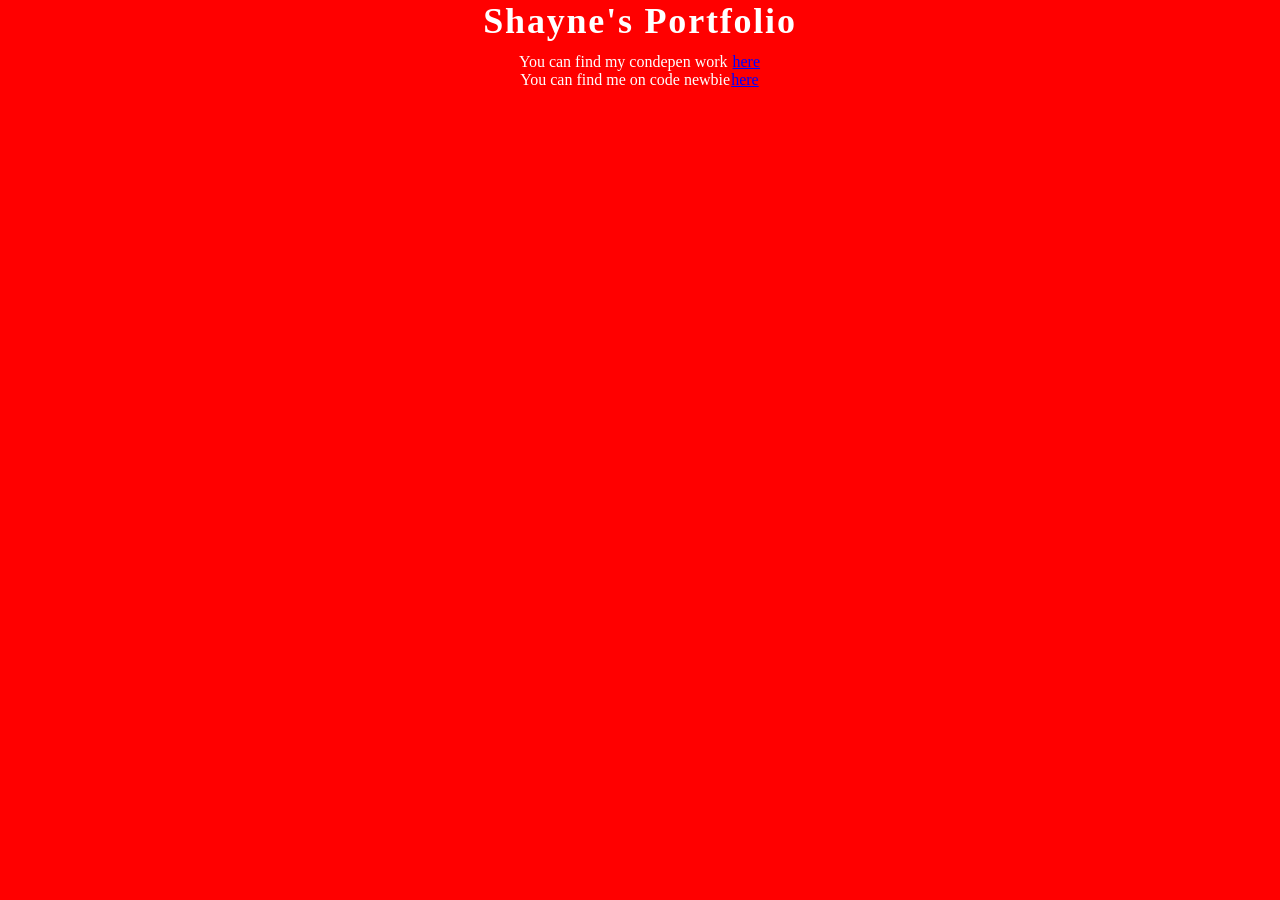
<file: index.html>
<!doctype html> 
<html lang="en">

<head>
	<meta charset="utf-8">
	<meta name="viewport" content="width=device-width, initial-scale=1">

	<title>Shayne's Index</title>
	<meta name="description" content="This is Shayne McGregor's webdev index">
	<meta property="og:image" content="">

	<link rel="stylesheet" href="style.css">
</head>

<body>
	
	<header>
		<div class=" attention-voice inner-column">
			<h1>Shayne's Portfolio</h1>
		</div>
	</header>

	<main>

		<section class="about">
			<div class="inner-column">
				<!-- Enter Shayne's About Info -->
			</div>
		</section>

		<section class="portfolio-links">
			<div class="inner-column">
				<!--Enter Shayne's Portfolio Links-->
			</div>
		</section>

		<section class="contact">
			<div class="inner-column">
				<p>You can find my condepen work <a href="#">here</a></p>
				<p>You can find me on code newbie<a href="#">here</a></p>
				<!-- Enter Contact Info Here -->
			</div>
		</section>

		<section class="substak-embed">
			<div class="inner-column">
				<iframe src="https://shaynemcgregor.substack.com/embed"></iframe>
			</div>
		</section>		

	</main>

</body>

</html>
</file>
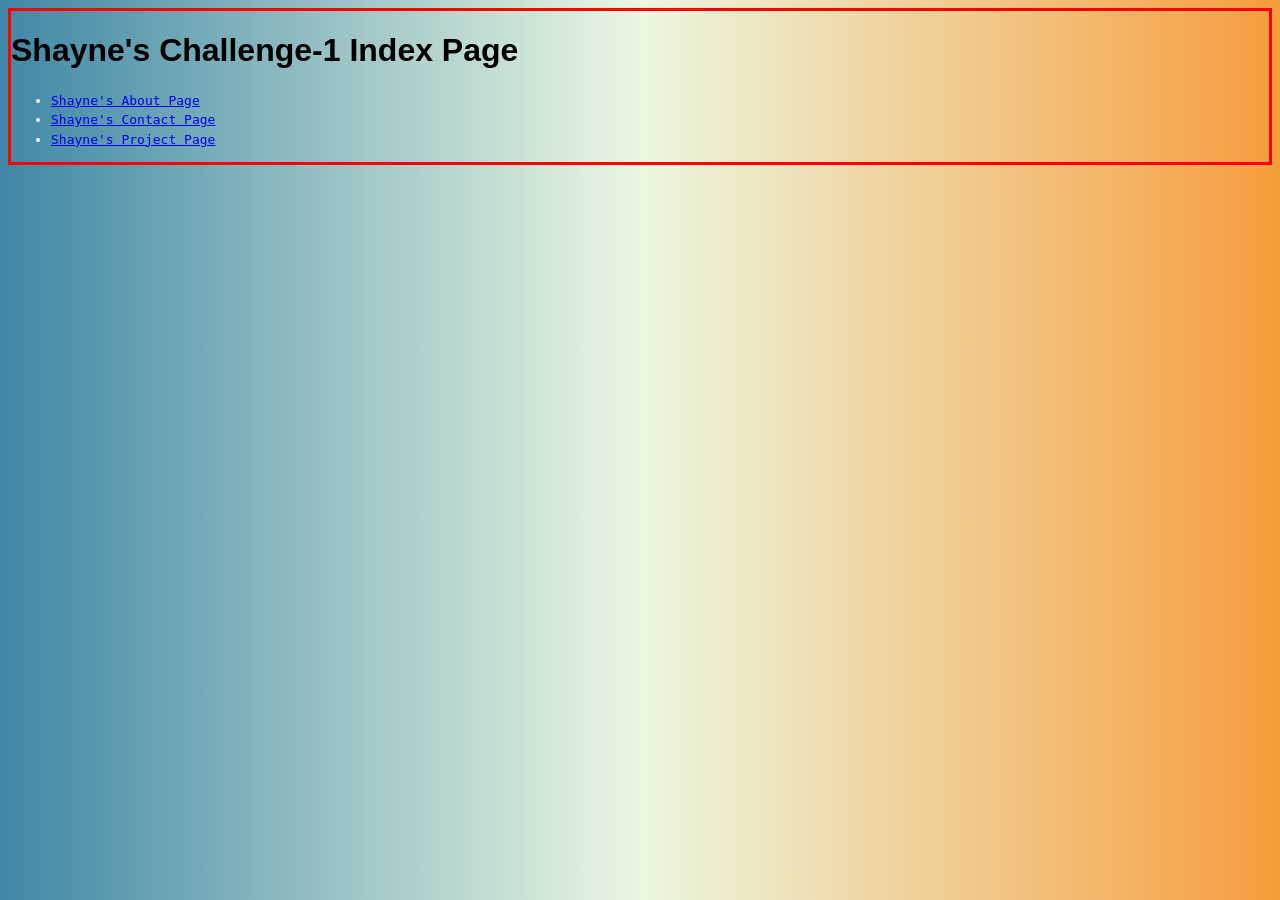
<file: challenge-1/index.html>
<!doctype html>
<html>




	<head>
		<title>Index page</title>
		<meta name="description" content="This is index page for Challenge-1 completed by Shayne">
		<meta property="og:image" content="images/index-image.jpg">
		<meta charset="utf-8">
		<meta name="viewport" content="width=device-width, initial-scale=1">
		<style>
			body {
				background: linear-gradient(0.25turn, #3F87A6, #EBF8E1, #F69D3C);
				border-style: solid;
				border-color: red;
			}
			ul {
				line-height: 1.5;
				font-family: monospace;
				color: white;
			}
			h1 {
				font-family: sans-serif;
			}

		</style>
	</head>

	<body>
		<h1>Shayne's Challenge-1 Index Page</h1>
		<ul>
			<li><a href="about.html">Shayne's About Page</a></li>
			<li><a href="contact.html">Shayne's Contact Page</a></li>
			<li><a href="projects/index.html">Shayne's Project Page</a></li>
		</ul>
	</body>




</html>
</file>
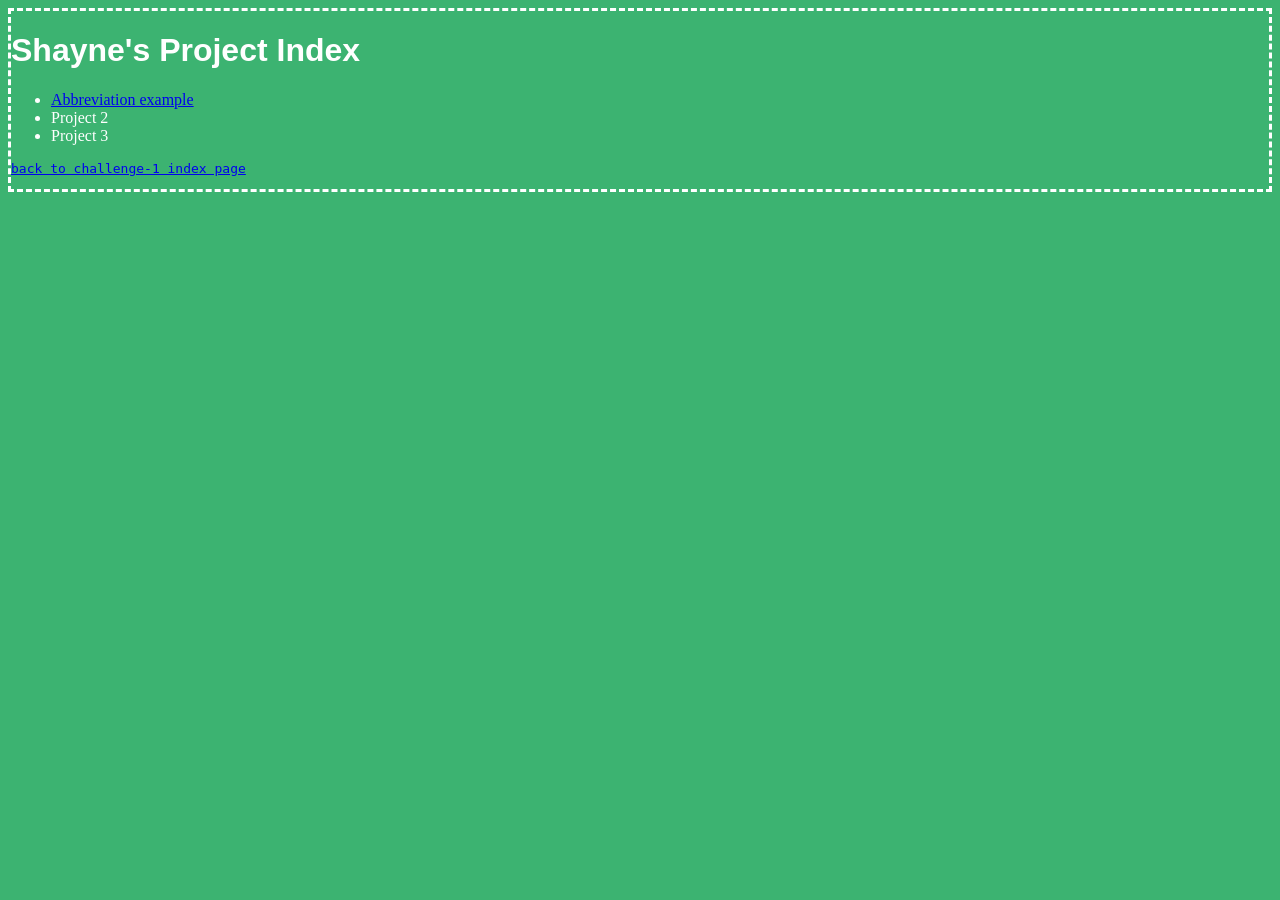
<file: challenge-1/projects/index.html>
<!doctype html>
<html>




	<head>
		<title>Shayne's project index page</title>
		<meta name="description" content="This is the index page for Shayne's projects">
		<meta property="og:image" content="../images/project-index-image.jpg">
		<meta charset="utf-8">
		<meta name="viewport" content="width=device-width, initial-scale=1">
		<style>
			body {
				background: mediumseagreen;
				border-style: dashed;
				border-color: white;
				color: white;
			}
			h1 {
				font-family: sans-serif;
			}
			p {
				max-width: 50ch;
				font-family: monospace;
			}
	</style>
	</head>

	<body>
		<h1>Shayne's Project Index</h1>
		<ul>
			<li><a href="abbreviation.html">Abbreviation example</a></li>
			<li>Project 2</li>
			<li>Project 3</li>
		</ul>
		<p><a href="../index.html">back to challenge-1 index page</a></p>
	</body>




</html>
</file>
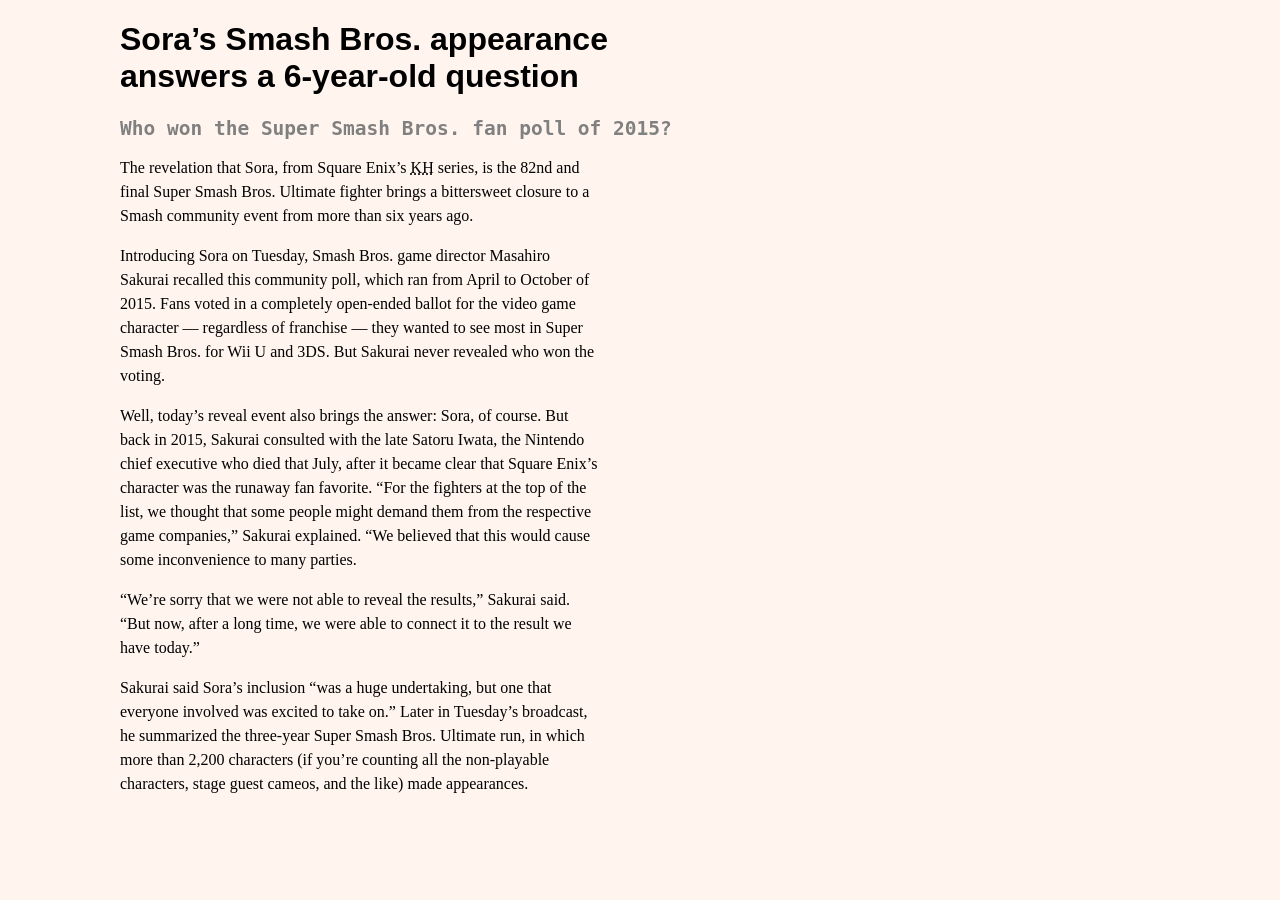
<file: archive/css-polygon-article-mimic.html>
<!doctype html>
<html>

	


	<head>
		<title> Introducing styles</title>
		<meta charset="utf-8">
		<style>
			body {
				background-color: seashell;
				max-width: 960px;
				margin-right: auto;
				margin-left: auto;
				padding-right: 80px;
			}
			h1 {
				color: black;
				font-family: sans-serif;
				margin-right: 30%;
				max-width: 30ch;
			}
			h2 {
				color: grey;
				font-family: monospace;

			}
			p {
				max-width: 60ch;
				line-height: 1.5;


			}
		</style>
	</head>

	<body>
		<h1>Sora’s Smash Bros. appearance answers a 6-year-old question</h1>
		<h2>Who won the Super Smash Bros. fan poll of 2015?</h2>

		<p>The revelation that Sora, from Square Enix’s <abbr title="Kingdom Hearts">KH</abbr> series, is the 82nd and final Super Smash Bros. Ultimate fighter brings a bittersweet closure to a Smash community event from more than six years ago.</p>

		<p>Introducing Sora on Tuesday, Smash Bros. game director Masahiro Sakurai recalled this community poll, which ran from April to October of 2015. Fans voted in a completely open-ended ballot for the video game character — regardless of franchise — they wanted to see most in Super Smash Bros. for Wii U and 3DS. But Sakurai never revealed who won the voting.</p>

		<p>Well, today’s reveal event also brings the answer: Sora, of course. But back in 2015, Sakurai consulted with the late Satoru Iwata, the Nintendo chief executive who died that July, after it became clear that Square Enix’s character was the runaway fan favorite. “For the fighters at the top of the list, we thought that some people might demand them from the respective game companies,” Sakurai explained. “We believed that this would cause some inconvenience to many parties.</p>

		<p>“We’re sorry that we were not able to reveal the results,” Sakurai said. “But now, after a long time, we were able to connect it to the result we have today.”</p>

		<p>Sakurai said Sora’s inclusion “was a huge undertaking, but one that everyone involved was excited to take on.” Later in Tuesday’s broadcast, he summarized the three-year Super Smash Bros. Ultimate run, in which more than 2,200 characters (if you’re counting all the non-playable characters, stage guest cameos, and the like) made appearances.</p>
	</body>




</html>
</file>
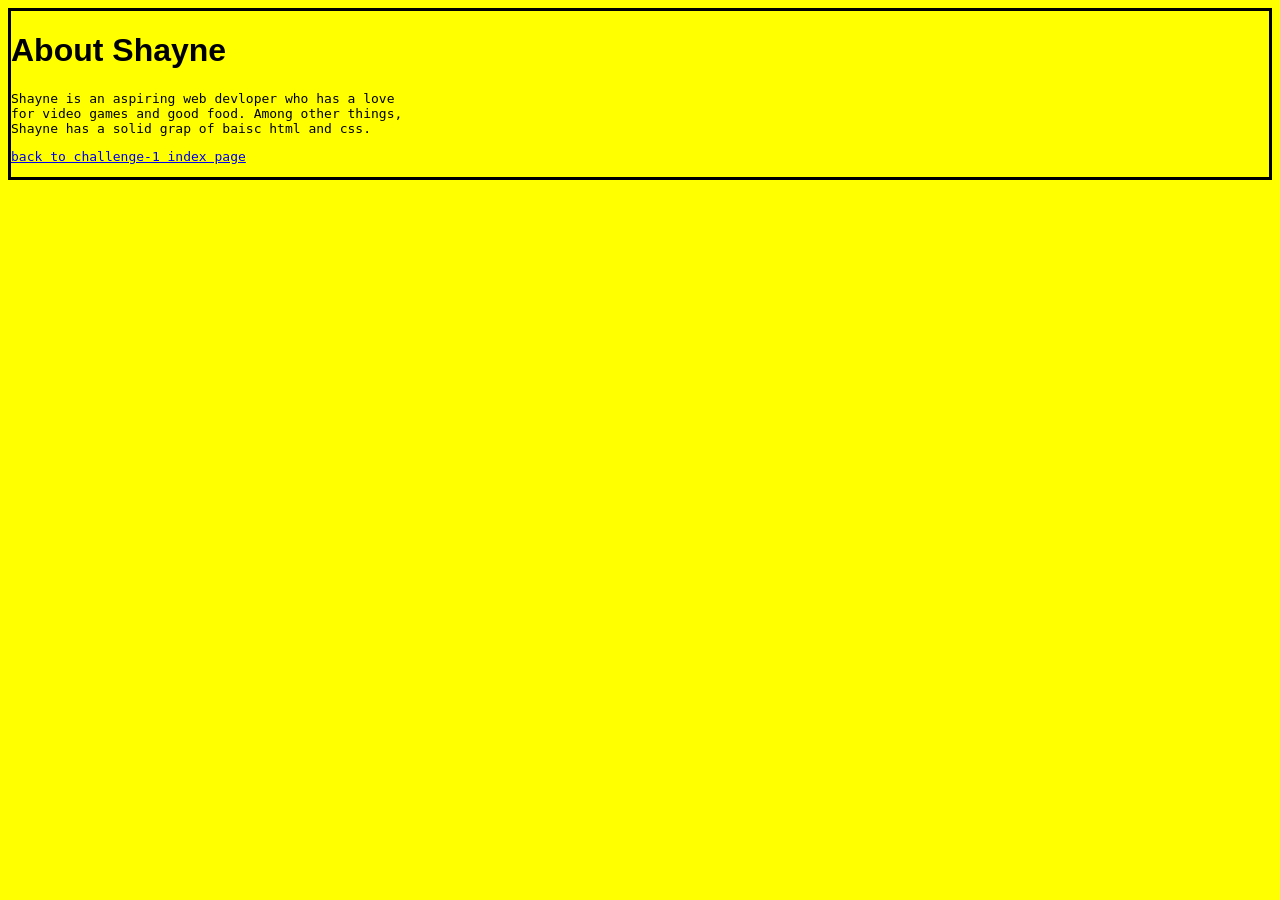
<file: challenge-1/about.html>
<!doctype html>
<html>




	<head>
		<title>Shayne's About Page</title>
		<meta name="description" content="This page contains information about Shayne">
		<meta property="og:image" content="images/about-image.jpg ">
		<meta charset="utf-8">
		<meta name="viewport" content="width=device-width, initial-scale=1">
		<style>
			body {
				background: yellow;
				border-style: solid;
				border-color: black;
			}
			h1 {
				font-family: sans-serif;
			}
			p {
				max-width: 50ch;
				font-family: monospace;
			}
		</style>
	</head>

	<body>
		<h1>About Shayne</h1>
		<p>Shayne is an aspiring web devloper who has a love for video games and good food. Among other things, Shayne has a solid grap of baisc html and css.</p>
		<p><a href="index.html">back to challenge-1 index page</a></p>
	<body>



</html>
</file>
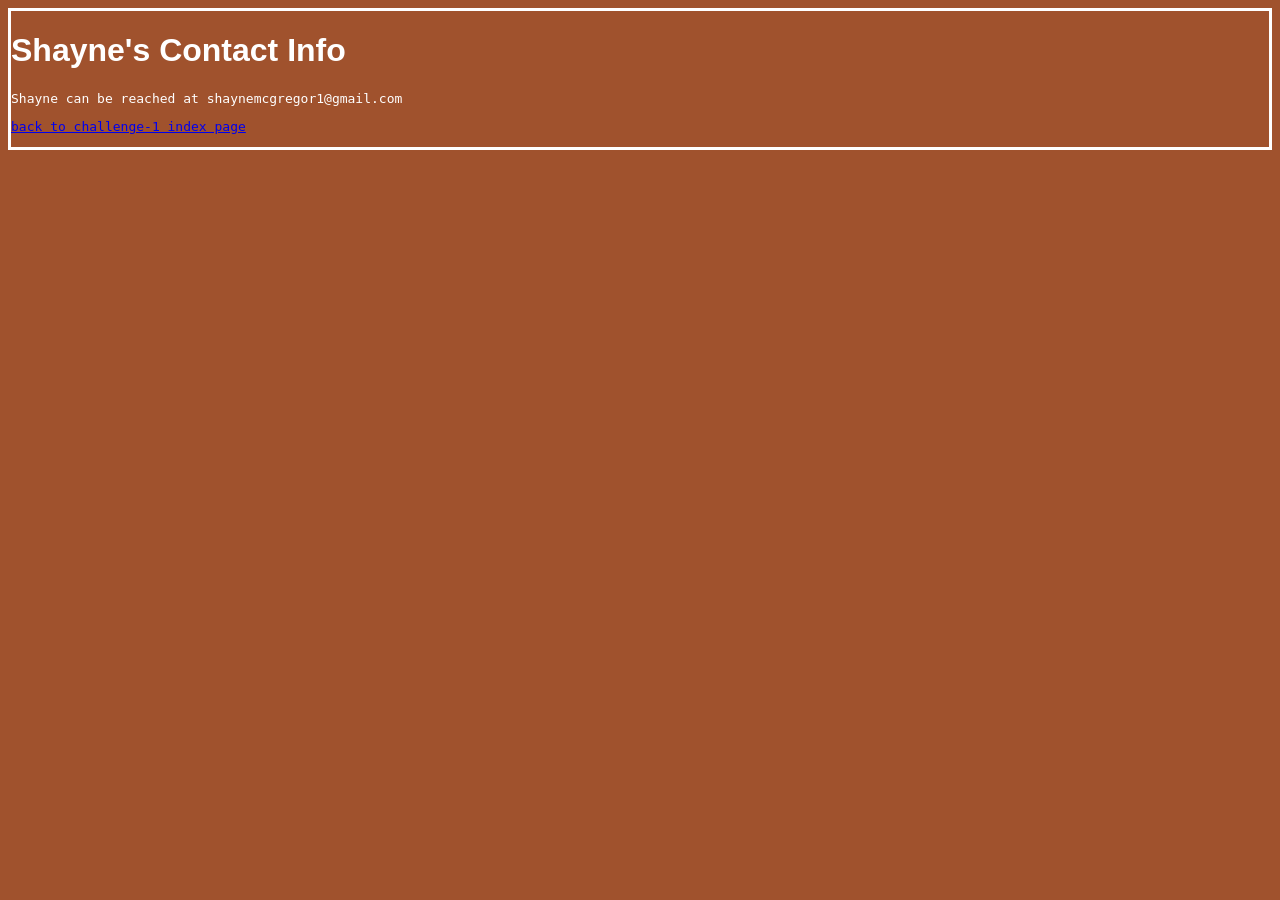
<file: challenge-1/contact.html>
<!doctype html>
<html>




	<head>
		<title>Shayne's Contact Page</title>
		<meta name="description" content="This page contains Shayne's contact information">
		<meta property="og:image" content="images/contact-image.jpg ">
		<meta charset="utf-8">
		<meta name="viewport" content="width=device-width, initial-scale=1">
		<style>
			body {
				background: sienna;
				border-style: solid;
				border-color: white;
				color:  white;
			}
			h1 {
				font-family: sans-serif;
			}
			p {
				max-width: 50ch;
				font-family: monospace;
			}
		</style>
	</head>

	<body>
		<h1>Shayne's Contact Info</h1>
		<p>Shayne can be reached at shaynemcgregor1@gmail.com</p>
		<p><a href="index.html">back to challenge-1 index page</a></p>
	</body>


</html>
</file>
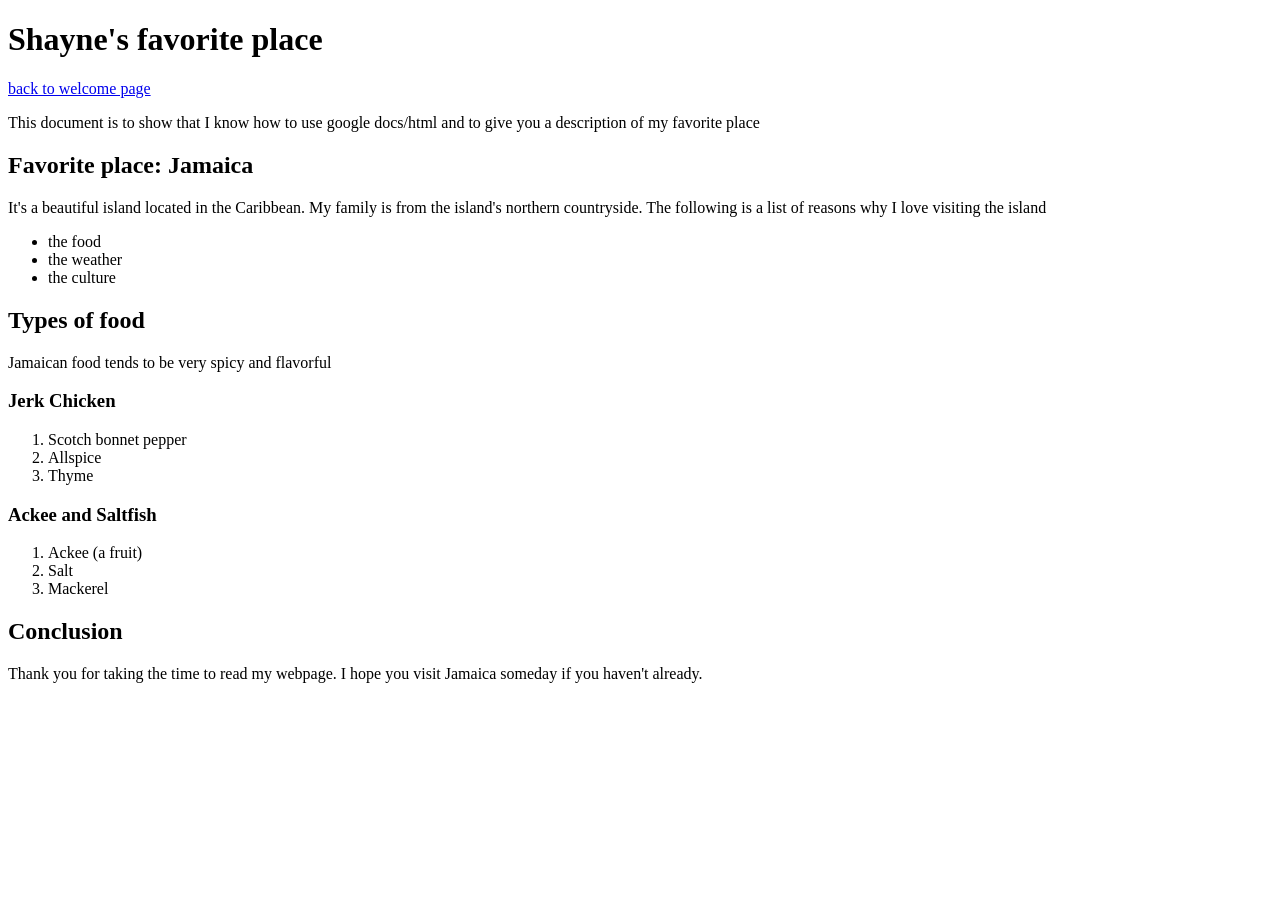
<file: four-page-site/favorite-things.html>
<!DOCTYPE html>
<html>
<head>
	
	<title>  Favorite things  </title>
</head>
<body>
<h1> Shayne's favorite place </h1>
<a href= "Welcome.html">back to welcome page</a>
<p> This document is to show that I know how to use google docs/html and to give you a description of my favorite place </p>
<h2> Favorite place: Jamaica </h2>
<p> It's a beautiful island located in the Caribbean. My family is from the island's northern countryside. The following is a list of reasons why I love visiting the island</p>
<ul>
	<li>the food</li>
	<li>the weather</li>
	<li>the culture</li>
</ul>
<h2>Types of food</h2>
<p>Jamaican food tends to be very spicy and flavorful</p>
<h3>Jerk Chicken</h3>
<ol>
<li>Scotch bonnet pepper</li>
<li>Allspice</li>
<li>Thyme</li>
</ol>
<h3>Ackee and Saltfish</h3>
<ol>
	<li>Ackee (a fruit)</li>
	<li>Salt</li>
	<li>Mackerel</li>
</ol>
<h2>Conclusion</h2>
<p>Thank you for taking the time to read my webpage. I hope you visit Jamaica someday if you haven't already.</p>
</body>
</html>
</file>
<file: style.css>
@import "base/css/meyer-reset.css";
@import "base/css/setup.css";
@import "base/css/typography.css";

body * {
	border: 1px solid red;
}

body {
	background-color: red;
	color: white;
}


.inner-column {
	width: 98%;
	max-width: 960px;
	margin-left: auto;
	margin-right: auto;
	text-align: center;
}
</file>
